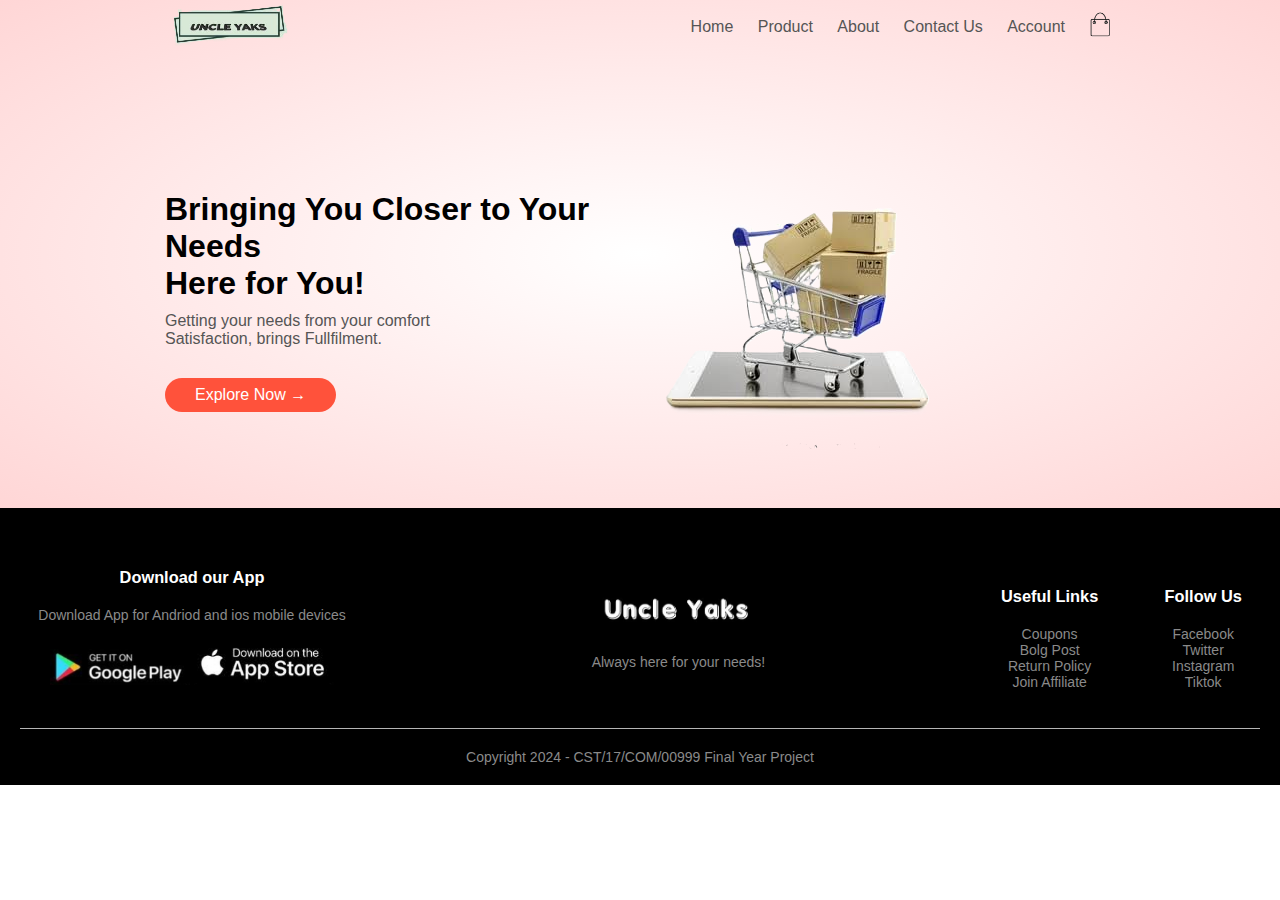
<file: index.html>
<!DOCTYPE html>
<html lang="en">
<head>
    <meta charset="UTF-8">
    <meta name="viewport" content="width=device-width, initial-scale=1.0">
    <title>UncleYaks</title>
    <link rel="stylesheet" href="style.css">
    <link href="https://fonts.googleapis.com/css2?family=Poppins:wght@300;400;500;600;700&display=swap rel=stylesheet"> 
    <link rel="stylesheet" href="https://stackpath.bootstrapcdn.com/font-awesome/4.7.0/css/font-awesome.min.css">
</head>
<body>
<div class="header">
   <div class="container">
    <div class="navbar">
        <div class="logo">
            <a href="index.html"><img src="images/Logotop.png" width="130px" height="50"></a>
        </div>
        <nav>
            <ul id="MenuItems">
                <li><a href="index.html">Home</a></li>
                <li><a href="product.html">Product</a></li>
                <li><a href="">About</a></li>
                <li><a href="contact%20us.html">Contact Us</a></li>
                <li><a href="form.html">Account</a></li>
            </ul>
        </nav>
        <a href="cart.html"><img src="images/cart.png" width="30px" height="30px"></a>
        <img src="images/menu-icon.png" class="menu-icon" onclick="menutoggle()">
   </div>
    <div class="row">
       <div class="col-2">
           <h1>Bringing You Closer to Your Needs<br>Here for You!</h1>
           <p>Getting your needs from your comfort<br>Satisfaction, brings Fullfilment.</p>
           <a href="product.html" class="btn">Explore Now &#8594;</a>
       </div>
       <div class="col-2">
           <img src="images/wallpaper.png">
       </div>
    </div>
  </div>
</div>
    

    
<!---------- footer -------->
    <div class="footer">
        <div class="cotainer">
            <div class="row">
                <div class="footer-col-1">
                    <h3>Download our App</h3>
                    <p>Download App for Andriod and ios mobile devices</p>
                    <div class="app-logo">
                        <img src="images/playstore%20blck.jpg">
                        <img src="images/app%20store%20blck.jpg">
                    </div>
                </div>
                <div class="footer-col-2">
                    <img src="images/uncleyaks%20blk.jpg">
                    <p>Always here for your needs!</p>
                </div>
                <div class="footer-col-3">
                    <h3>Useful Links</h3>
                    <ul>
                        <li>Coupons</li>
                        <li>Bolg Post</li>
                        <li>Return Policy</li>
                        <li>Join Affiliate</li>
                    </ul>
                </div>
                <div class="footer-col-4">
                    <h3>Follow Us</h3>
                    <ul>
                        <li>Facebook</li>
                        <li>Twitter</li>
                        <li>Instagram</li>
                        <li>Tiktok</li>
                    </ul>
                </div>
            </div>
            <hr>
            <p class="Copyright">Copyright 2024 - CST/17/COM/00999 Final Year Project</p>
        </div>
    </div>
<!----------js for toggle menu----------->
     <script>
         var MenuItems = document.getElementById("MenuItems");
         MenuItems.style.maxHeight = "0px";
         
         function menutoggle(){
             if(MenuItems.style.maxHeight == "0px")
                 {
                     MenuItems.style.maxHeight = "200px";
                 }
             else
                 {
                     MenuItems.style.maxHeight = "0px";
                 }
         }
     </script>    

<script>
    window.addEventListener('load', () => {
        
        const params = (new URL(document.location)).searchParams;
        const username = params.get('username');
        
        document.getElementById('result-Username').innerHTML = username;
    })
</script>
</body>
</html>
</file>
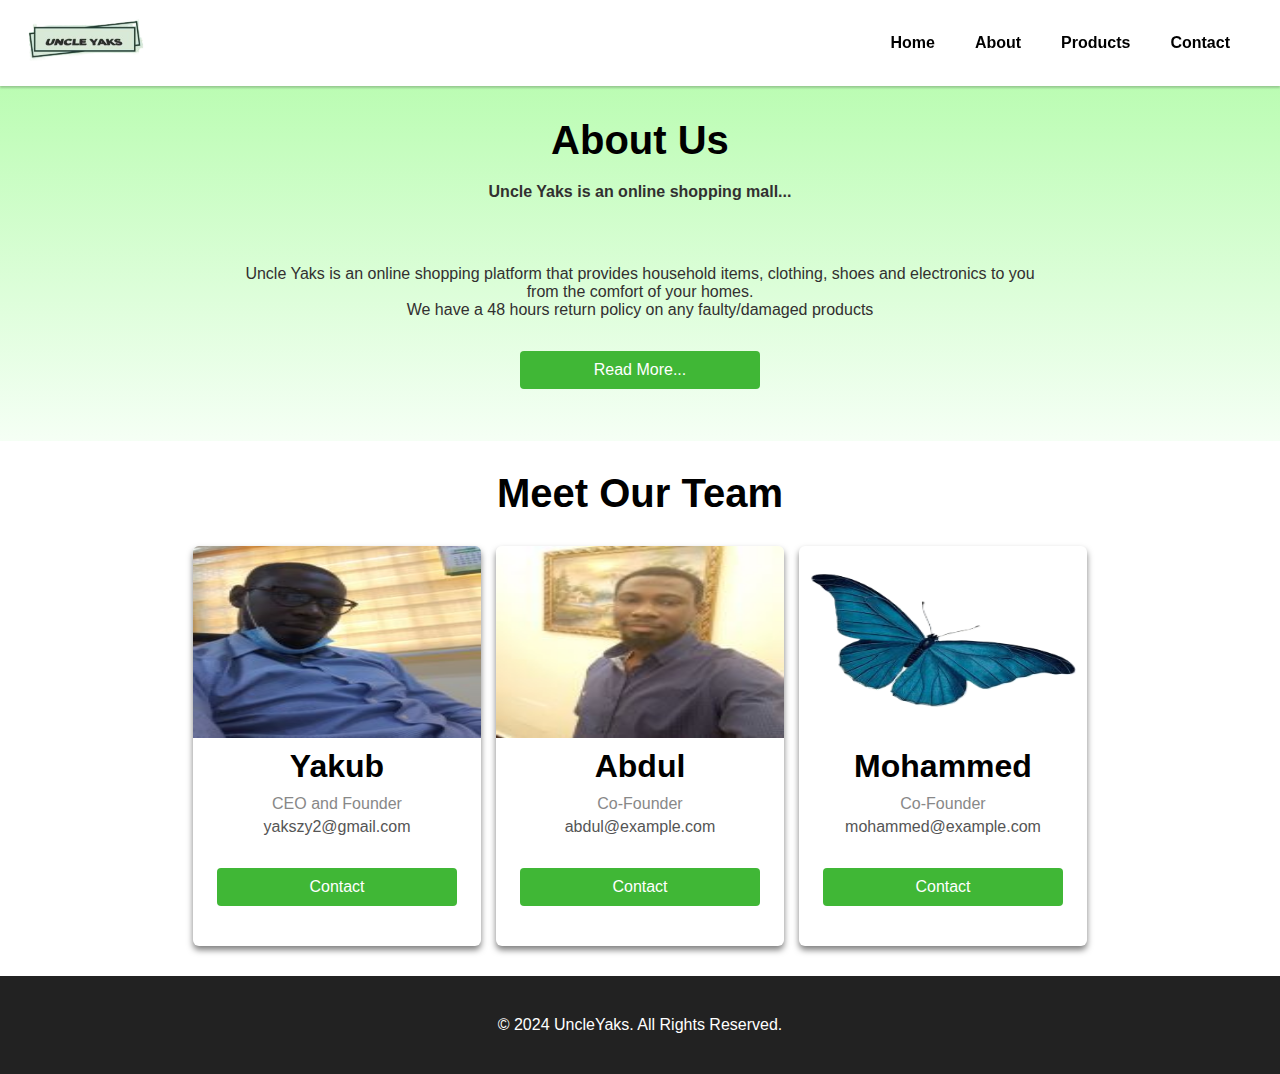
<file: about.html>
<!DOCTYPE html>
<html>
 
<head>
    <meta charset="UTF-8">
    <meta name="viewport"
          content="width=device-width, initial-scale=1.0">
    <link rel="stylesheet"
          href="aboutstyle.css">
    <title>About Us</title>
</head>
 
<body>
    <header>
        <nav>
            <div class="logo">
              <img src="images/Logotopaddcart.png">
              </div>
            <ul class="nav-links">
                <li><a href="index.html">
                  Home</a>
                  </li>
                <li><a href="about.html">
                  About</a>
                  </li>
                <li><a href="addtocart.html">
                  Products</a>
                  </li>
                <li><a href="contact%20us.html">
                  Contact</a>
                  </li>
            </ul>
        </nav>
    </header>
 
    <section class="about"><br>
        <h1>About Us</h1>
        <p style="font-weight: bold">
          Uncle Yaks is an online shopping mall...
          </p>
        <div class="about-info">
            
            </div>
            <div>
            <p> Uncle Yaks is an online shopping platform
                that provides household items, clothing, shoes and electronics to you from the comfort of your homes.<br>
                We have a 48 hours return policy on any faulty/damaged products
            </p>
                <button>Read More...</button>
            </div>
    </section>
 
    <section class="team">
        <h1>Meet Our Team</h1>
        <div class="team-cards">
           
            <!-- Cards here -->
            <!-- Card 1 -->
           
            <div class="card">
                <div class="card-img">
                    <img src="images/Yaks.jpg">
                </div>
                <div class="card-info">
                    <h2 class="card-name">Yakub</h2>
                    <p class="card-role">CEO and Founder</p>
                    <p class="card-email">yakszy2@gmail.com</p>
                    <p><a href=""><button class="button">Contact</button></a></p>
                </div>
            </div>
 
            <!-- Card 2 -->
           
            <div class="card">
                <div class="card-img">
                    <img src="images/Yaks2.jpg">
                </div>
                <div class="card-info">
                    <h2 class="card-name">Abdul</h2>
                    <p class="card-role">Co-Founder</p>
                    <p class="card-email">abdul@example.com</p>
                    <p><button class="button">Contact</button></p>
                </div>
            </div>
           
            <!-- Card 3 -->
           
            <div class="card">
                <div class="card-img">
                    <img src="images/review.png">
                </div>
                <div class="card-info">
                    <h2 class="card-name">Mohammed</h2>
                    <p class="card-role">Co-Founder</p>
                    <p class="card-email">mohammed@example.com</p>
                    <p><button class="button">Contact</button></p>
                </div>
            </div>
        </div>
    </section>
 
    <footer>
        <p>© 2024 UncleYaks. All Rights Reserved.</p>
    </footer>
</body>
 
</html>
</file>
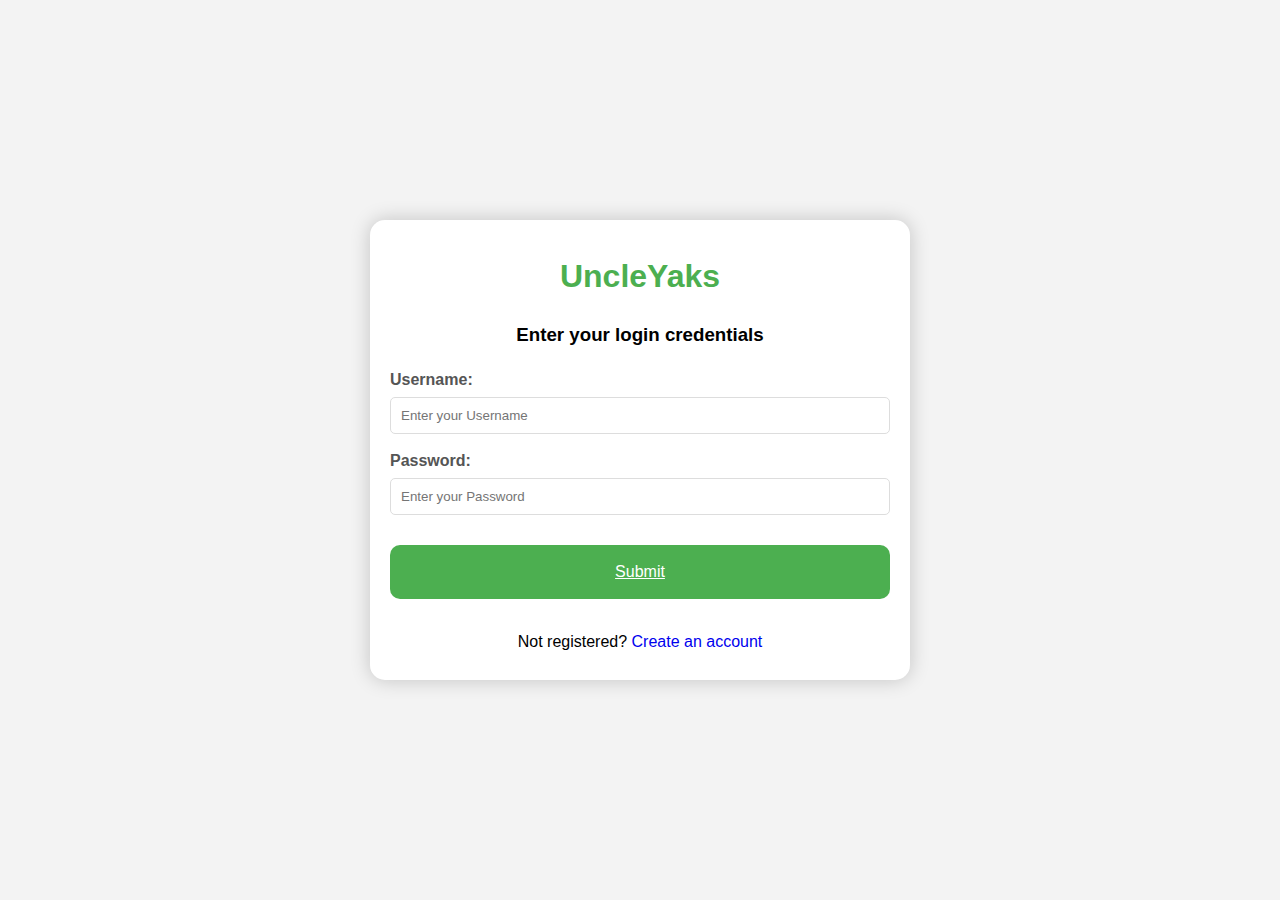
<file: account.html>
<!DOCTYPE html>
<html lang="en">

<head>
    <meta charset="UTF-8">
    <meta name="viewport" content="width=device-width, initial-scale=1.0">
    <title>All Products - UncleYaks</title>
    <link rel="stylesheet" href="form.css">
    <link href="https://fonts.googleapis.com/css2?family=Poppins:wght@300;400;500;600;700&display=swap rel=stylesheet"> 
    <link rel="stylesheet" href="https://stackpath.bootstrapcdn.com/font-awesome/4.7.0/css/font-awesome.min.css">
	<title>GeeksforGeeks Registration</title>
</head>

<body>
	<div class="main">
		<h1>UncleYaks</h1>
		<h3>Enter your login credentials</h3>
		<form action="">
			<label for="first">
				Username:
			</label>
			<input type="text"
				id="first"
				name="first"
				placeholder="Enter your Username" required>

			<label for="password">
				Password:
			</label>
			<input type="password"
				id="password"
				name="password"
				placeholder="Enter your Password" required>

			<div class="wrap">
                <a href="addtocart.html" class="btn">Submit</a>
			</div>
		</form>
		<p>Not registered? 
			<a href="register.html"
			style="text-decoration: none;">
				Create an account
			</a>
		</p>
	</div>


</body>
</html>
</file>
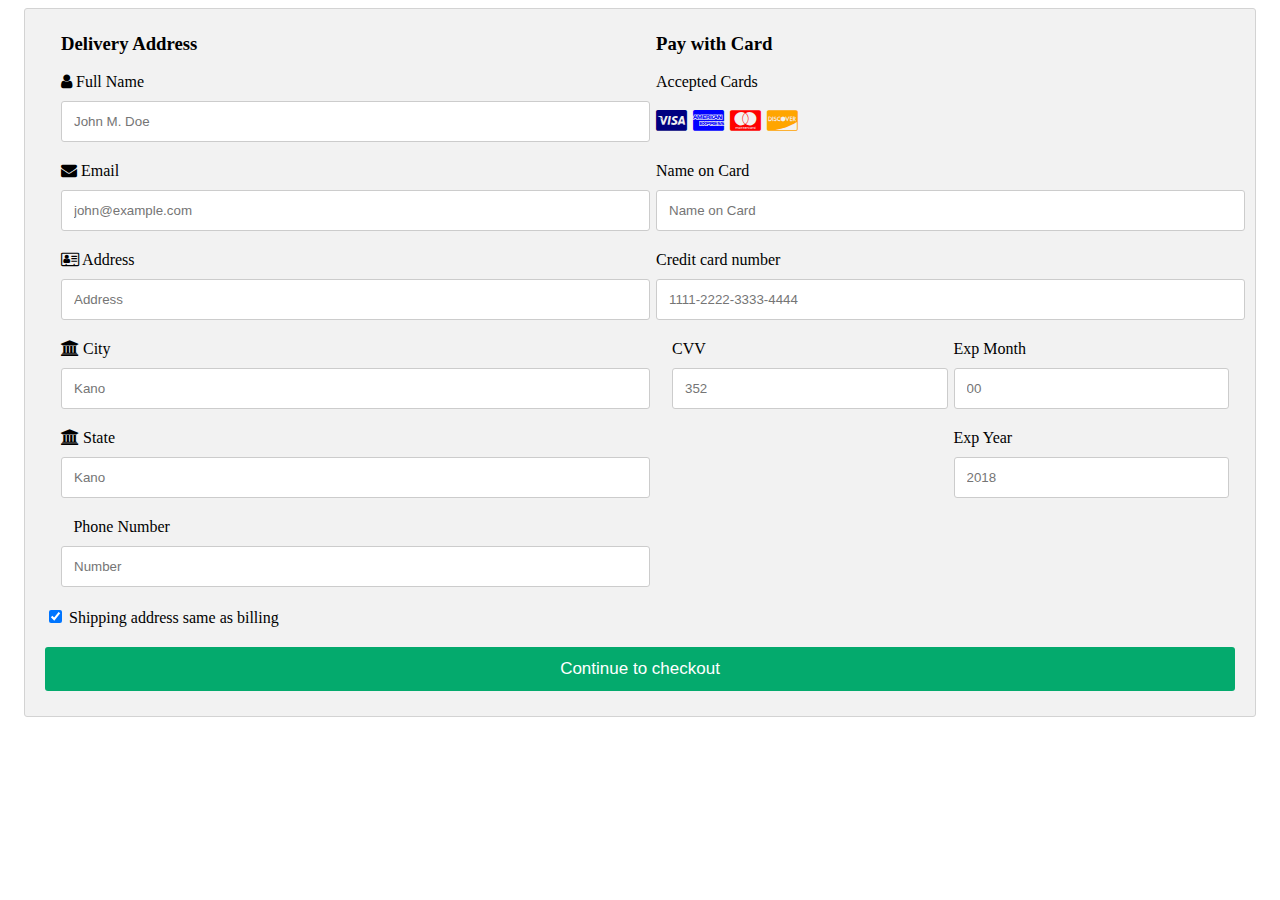
<file: checkout.html>
<!DOCTYPE html>
<html lang="en">
<head>
    <meta charset="UTF-8">
    <meta name="viewport" content="width=device-width, initial-scale=1.0">
    <title>UncleYaks</title>
    <link rel="stylesheet" href="checkoutstyle.css">
    <link href="https://fonts.googleapis.com/css2?family=Poppins:wght@300;400;500;600;700&display=swap rel=stylesheet"> 
    <link rel="stylesheet" href="https://stackpath.bootstrapcdn.com/font-awesome/4.7.0/css/font-awesome.min.css">

</head>
 <body>
     
<div class="row">
  <div class="col-75">
    <div class="container">
      <form action="/action_page.php">

        <div class="row">
          <div class="col-50">
            <h3>Delivery Address</h3>
            <label for="fname"><i class="fa fa-user"></i> Full Name</label>
            <input type="text" id="fname" name="firstname" placeholder="John M. Doe">
            <label for="email"><i class="fa fa-envelope"></i> Email</label>
            <input type="text" id="email" name="email" placeholder="john@example.com">
            <label for="adr"><i class="fa fa-address-card-o"></i> Address</label>
            <input type="text" id="adr" name="address" placeholder="Address">
            <label for="city"><i class="fa fa-institution"></i> City</label>
            <input type="text" id="city" name="city" placeholder="Kano">
              <label for="state"><i class="fa fa-institution"></i> State</label>
            <input type="text" id="city" name="city" placeholder="Kano">
            
                <label for="city"><i class="fa-solid fa-phone"></i>Phone Number </label>
            <input type="text" id="city" name="phone number" placeholder="Number">
              
          </div>

          <div class="col-50">
            <h3>Pay with Card</h3>
            <label for="fname">Accepted Cards</label>
            <div class="icon-container">
              <i class="fa fa-cc-visa" style="color:navy;"></i>
              <i class="fa fa-cc-amex" style="color:blue;"></i>
              <i class="fa fa-cc-mastercard" style="color:red;"></i>
              <i class="fa fa-cc-discover" style="color:orange;"></i>
            </div>
            <label for="cname">Name on Card</label>
            <input type="text" id="cname" name="cardname" placeholder="Name on Card">
            <label for="ccnum">Credit card number</label>
            <input type="text" id="ccnum" name="cardnumber" placeholder="1111-2222-3333-4444">
            
            <div class="row">
                <div class="col-50">
                <label for="cvv">CVV</label>
                <input type="text" id="cvv" name="cvv" placeholder="352">
              </div>
              <div class="col-50">
                  <label for="expmonth">Exp Month</label>
                <input type="text" id="expmonth" name="expmonth" placeholder="00">
                <label for="expyear">Exp Year</label>
                <input type="text" id="expyear" name="expyear" placeholder="2018">
              </div>
              
            </div>
          </div>

        </div>
        <label>
          <input type="checkbox" checked="checked" name="sameadr"> Shipping address same as billing
        </label>
        <input type="submit" value="Continue to checkout" class="btn">
      </form>
    </div>
  </div>
</div>
</body>
</html>
</file>
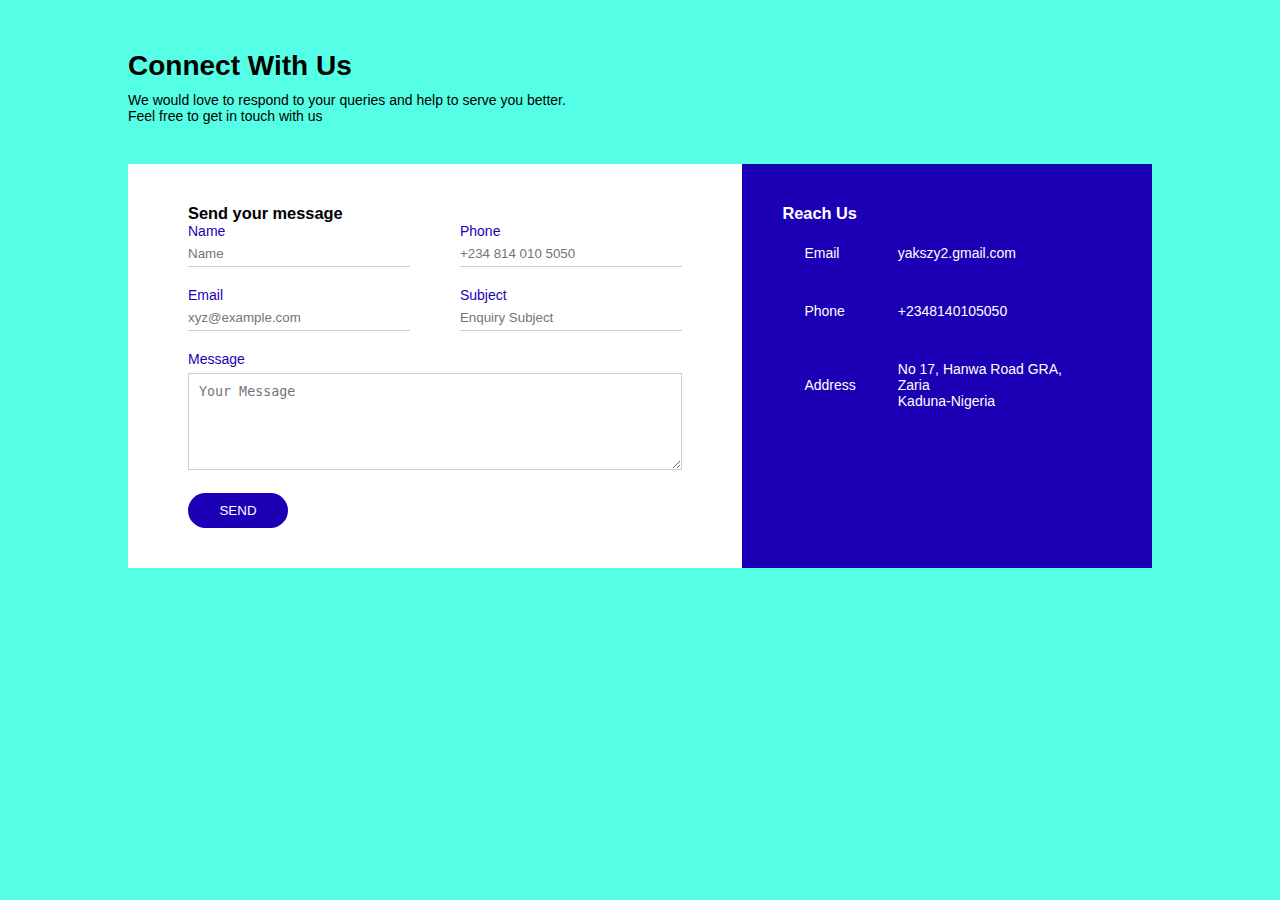
<file: contact us.html>
<!DOCTYPE html>
<html lang="en">
<head>
    <meta charset="UTF-8">
    <title>Contact Us - Uncle Yaks</title>
    <link rel="stylesheet" href="contactstyle.css">
    <link href="https://fonts.googleapis.com/css2?family=Poppins:wght@300;400;500;600;700&display=swap rel=stylesheet">
</head>
<body>
    <div class="container">
        <h1>Connect With Us</h1>
        <p>We would love to respond to your queries and help to serve you better. <br>Feel free to get in touch with us</p>
        <div class="container-box">
            <div class="contact-left">
                <h3>Send your message</h3>
                <form>
                    <div class="input-row">
                        <div class="input-group">
                            <label>Name</label>
                            <input type="text" placeholder="Name">
                        </div>
                        <div class="input-group">
                            <label>Phone</label>
                            <input type="text" placeholder="+234 814 010 5050">
                        </div>
                    
                    </div>
                    <div class="input-row">
                        <div class="input-group">
                            <label>Email</label>
                            <input type="email" placeholder="xyz@example.com">
                        </div>
                        <div class="input-group">
                            <label>Subject</label>
                            <input type="text" placeholder="Enquiry Subject">
                        </div>
                    
                    </div>
                    
                    
                    <label>Message</label>
                    <textarea rows="5" placeholder="Your Message"></textarea>
                    
                    <button type="submit">SEND</button>
                
                
                </form>
                
            </div>
            <div class="contact-right">
                <h3>Reach Us</h3>
                
                <table>
                    <tr>
                        <td>Email</td>
                        <td>yakszy2.gmail.com</td>
                    </tr>
                    <tr>
                        <td>Phone</td>
                        <td>+2348140105050</td>
                    </tr>
                    <tr>
                        <td>Address</td>
                        <td>No 17, Hanwa Road GRA,<br>  Zaria<br>Kaduna-Nigeria</td>
                    </tr>
                </table>
                
            </div>
            
        </div>
    </div>

    
    
</body>
</html>
</file>
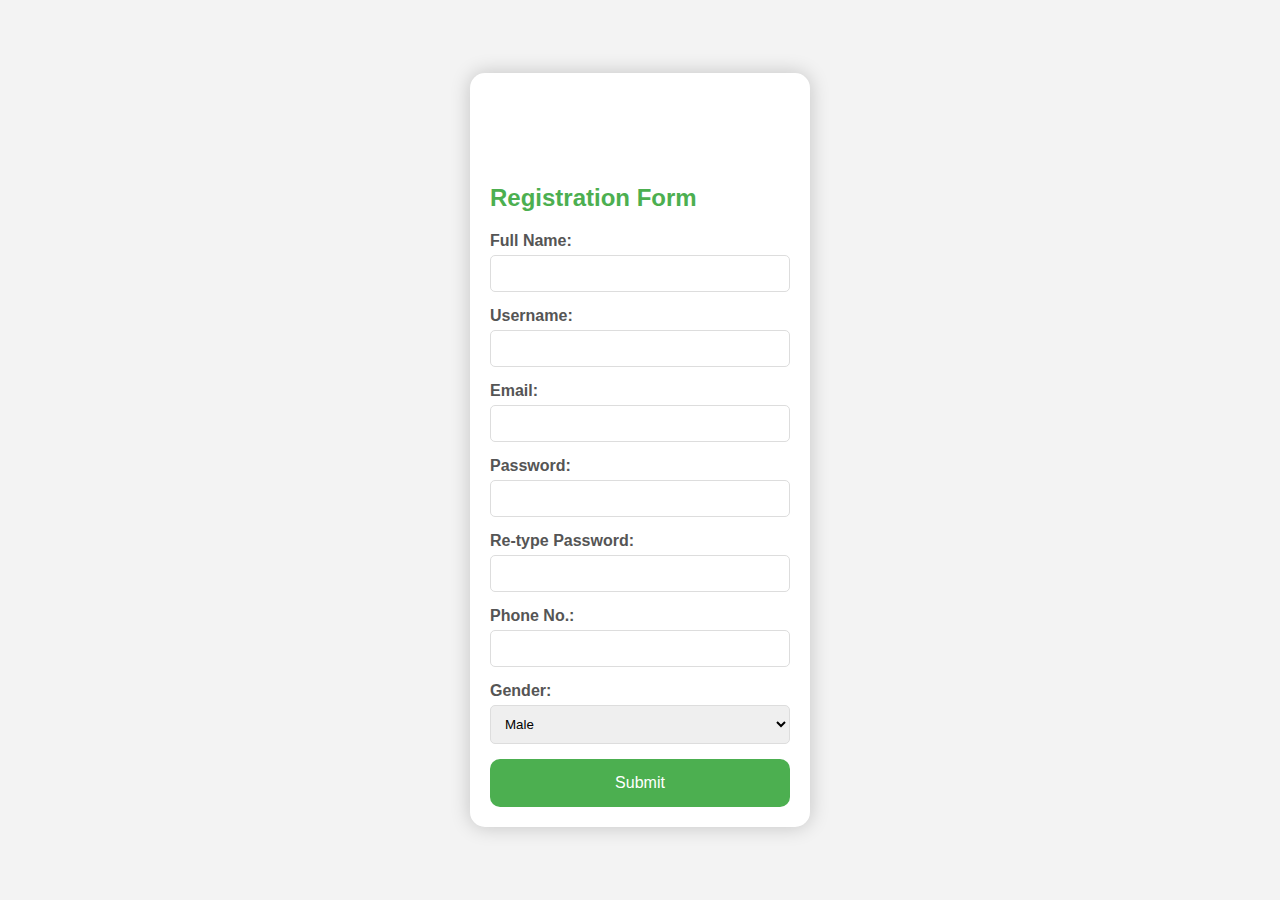
<file: register.html>
<!DOCTYPE html>
<html lang="en">

<head>
    <meta charset="UTF-8">
    <meta name="viewport" content="width=device-width, initial-scale=1.0">
    <title>Registration - UncleYaks</title>
    <link href="https://fonts.googleapis.com/css2?family=Poppins:wght@300;400;500;600;700&display=swap rel=stylesheet"> 
    <link rel="stylesheet" href="https://stackpath.bootstrapcdn.com/font-awesome/4.7.0/css/font-awesome.min.css">
    <link rel="stylesheet" href="register.css">
</head>

<body>
        <div class="main">
            <br><br><br><br>
            <h2>Registration Form</h2>
            <form action="">
                <label for="first"
                    >Full Name:</label
                >
                <input
                    type="text"
                    id="first"
                    name="first"
                    required
                />
 
                <label for="usename"
                    >Username:</label
                >
                <input
                    type="text"
                    id="last"
                    name="last"
                    required
                />
 
                <label for="email">Email:</label>
                <input
                    type="email"
                    id="email"
                    name="email"
                    required
                />
 
                <label for="password"
                    >Password:</label
                >
                <input
                    type="password"
                    id="password"
                    name="password"
                    pattern="^(?=.*\d)(?=.*[a-zA-Z])(?=.*[^a-zA-Z0-9])\S{8,}$"
                    title="Password must contain at least one number, 
                           one alphabet, one symbol, and be at 
                           least 8 characters long"
                    required
                />
 
                <label for="repassword"
                    >Re-type Password:</label
                >
                <input
                    type="password"
                    id="repassword"
                    name="repassword"
                    required
                />
 
                <label for="mobile"
                    >Phone No.:</label
                >
                <input
                    type="text"
                    id="mobile"
                    name="mobile"
                    maxlength="10"
                    required
                />
 
                <label for="gender"
                    >Gender:</label
                >
                <select
                    id="gender"
                    name="gender"
                    required
                >
                    <option value="male">
                        Male
                    </option>
                    <option value="female">
                        Female
                    </option>
                    <option value="other">
                        Other
                    </option>
                </select>
 
                <button type="submit">
                    Submit
                </button>
            </form>
        </div>
</body>
</html>
</file>
<file: style.css>
* {
    margin: 0;
    padding: 0;
    box-sizing: border-box;
}

body{
    font-family: 'Poppins', sans-serif;
}

.navbar{
    display: flex;
    align-items: center;
    padding: 0px;
}
nav{
    flex: 1;
    text-align: right;
}
nav ul{
    display: inline-block;
    list-style-type: none
}
nav ul li{
    display: inline-block;
    margin-right: 20px;
}
a{
    text-decoration: none;
    color: #555;
}
p{
    color: #555;
}    
.container{
    max-width: 1000px;
    margin: auto;
    padding-left: 25px;
    padding-right: 25px;
}
.row{
    display: flex;
    align-items: center;
    flex-wrap: wrap;
    justify-content: space-around;
}
.col-2{
    flex-basis: 50%;
    min-width: 300px;
}
.col-2 img{
    max-width: 100%;
    padding: 50px 0;
}
.col-2 hi{
    font-size: 50px;
    line-height: 60px;
    margin: 25px 0
}
.btn{
    display: inline-block;
    background: #ff523b;
    color: #fff;
    padding: 8px 30px;
    margin: 30px 0;
    border-radius: 30px;
    transition: background 0.5s;
}

.btn:hover{
    background: #563434;
}

.header{
    background: radial-gradient(#fff,#ffd6d6);
}
.header .row{
    margin-top: 70px;
}
.categories{
    margin: 70px 0;
}
.col-3{
    flex-basis: 30p%;
    min-width: 250px;
    margin-bottom: 30px;
}
.col-3 img{
    margin-bottom: auto
    padding: inherit
    width: 100%;
}
.small-container{
    max-width: 1080px;
    margin: auto;
    padding-left: 25px;
    padding-right: 25px;
}
.col-4{
    flex-basis: 25%;
    padding: 10px;
    min-width: 200px;
    margin-bottom: 50px;
    transition: transform 0.5s;
}
.col-4{
    width: 100%;    
} 

.title{
    text-align: center;
    margin: 0 auto80px;
    position: relative;
    line-height: 60px;
    color: #555;
}
.title::after{
    content: '';
    background: #ff523b;
    width: 80px;
    height: 5px;
    border-radius: 5px;
    position: absolute;
    bottom: 0;
    left: 50%;
    transform: translateX(-50%)
}

.h4{
    color: #555;
    font-weight: normal;
}
.col-4 p{
    font-size: 14px;
}
.rating .fa{
    color: #ff523b;
}

.col-4:hover{
    transform: translateY(-5px);
}

/*--------- offer ---------*/

.offer{
    background: radial-gradient(#fff,#ffd6d6);
    margin-top: 80px;
    padding: 30px 0;
}
.col-2 .offer-img{
    padding: 50px;
}
.small{
    color: #555;
}

/*--------brands ---------*/
.brands{
    margin: 100px auto:
}
.col-5{
    flex-basis: 20%;
    padding: 10px;
    min-width: 10px;
    margin-bottom: 25px;
}
.col-5 img{
    width: 100%;
    cursor: pointer;
    filter: grayscale(100%);
}
.col-5 img:hover{
    filter: grayscale(0);
}

/*--------footer ---------*/
wrap{
    width: 965px;
    margin: auto auto;
    min-height: 462px;
    max-height: 4000px;
}
footerwrap{
    background-color: #000;
    position: absolute;
    bottom: 0;
    width: 100%
}
.footer{
    background: #000;
    color: #8a8a8a;
    font-size: 14px;
    padding: 60px 0 20px;
}
.footer p{
    color: #8a8a8a;
}
.footer h3{
    color: #fff;
    margin-bottom: 20px;
}
.footer-col-1, .footer-col-2, footer-col-3, footer-col-4{
    min-width: 250px;
    margin-bottom: 20px;
}
.footer-col-1{
    flex-basis: 30%;
    text-align: center;
}
.footer-col-2{
    flex: 1;
    text-align: center;
}
.footer-col-2 img{
    width: 180px;
    margin-bottom: 20px;
    text-align: center;
}
.footer-col-3, .footer-col-4{
    flex-basis: 12%;
    text-align: center;
}
ul{
    list-style-type: none;
    text-align: center;
}
.app-logo{
    margin-top: 20px;
}
.app-logo img{
    width: 140px;
}
.footer hr{
    border: none;
    background: #b5b5b5;
    height: 1px;
    margin: 20px;
}
.Copyright{
    text-align: center;
}

.menu-icon{
    width: 28px;
    margin-left: 20px;
    display: none;
}
/*---------- media query for menu-icon -----------*/

@media only screen and (max-width: 800px){
    nav ul{
        position: absolute;
        top: 70px;
        left: 0;
        background: #333;
        width: 100%;
        overflow: hidden;
        transition: max-height 0.5s;
    }
     nav ul li{
        display: block;
        margin-right: 50px;
        margin-top: 10px;
        margin-bottom: 10px;
    }
    nav ul li a{
        background: radial-gradient(#fff,#ffd6d6);
    }
    .menu-icon{
        display: block;
        cursor: pointer;
        
        
    }
}
/*------------- all products page ---------*/
.row-2{
    justify-content: space-between;
    margin: 100px auto 50px;
}
select{
    border: 1px solid #ff523b;
    padding: 5px;
}
select:focus{
    outline: none;
}
.page-btn{
    margin: 0 auto 80px;
}
.page-btn span{
    display: inline-block;
    border: 1px solid #ff523b;
    margin-left: 10px;
    width: 40px;
    height: 40px;
    text-align: center;
    line-height: 40px;
    cursor: pointer;
}
.page-btn span:hover{
    background: #ff523b;
    color: #fff;
}
/*--------- Add To Cart Button-------*/

input[type="submit"] {
    display: inline-block;
    background: #ff523b;
    color: #fff;
    padding: 8px 30px;
    margin: 10px 0;
    border-radius: 30px;
    transition: background 0.5s;
    
}
input[type="submit"]:hover{
    cursor: pointer;
    background: #563434;
}
/*-------single product details---------*/

.single-product{
    margin-top: 80px;
}
.single-product .col-2 img{
    padding: 0;
}
.single-product .col-2{
    padding: 20px;
}
.single-product h4{
    margin: 20px 0;
    font-size: 22px;
    font-weight: bold;
}
.single-product select{
    display: block;
    padding: 10px;
    margin-top: 20px;
}
.single-product input{
    width: 50px;
    height: 40px;
    padding-left: 10px;
    font-size: 20px;
    margin-right: 10px;
    border: 1px solid #ff523b;
}
input:focus{
    outline: none;
}
.single-product .fa{
    color: #ff523b;
    margin-left: 10px;
}
.small-img-row{
    display: flex;
    justify-content: space-between;
}
.small-img-col{
    flex-basis: 24%;
    cursor: pointer;
}
.single-product .row{
    text-align: left;
}
.single-product .col-2{
    padding: 20px;
}
.single-product h1{
    font-size: 26px;
    line-height: 32px;
}

/*----------cart items --------*/
.cart-page{
    background: radial-gradient(#fff,#ffd6d6);
    margin: 80px auto;
}
table{
    width: 100%;
    border-collapse: collapse;
}
.cart-info{
    display: flex;
    flex-wrap: wrap;
}
th{
    text-align: left;
    padding: 5px;
    color: #fff;
    background: #ff523b;
    font-weight: normal;
}

td{
    padding: 10px 5px;
}
td input{
    width: 40px;
    height: 30px;
    padding: 5px;
}
td a{
    color: #ff523b;
    font-size: 12px;
}
td img{
    width: 80px;
    height: 80px;
    margin-right: 10px;
}
.total-price{
    display: flex;
    justify-content: flex-end;
}
.total-price table{
    border-top: 3px solid #ff523b;
    width: 100px;
    max-width: 400px;
}
td:last-child{
    text-align: right;
}
th:last-child{
    text-align: right;
}


/*------- contact-page----------*/
.contact-page{
    background: #000;
}
.container-col-6{
    background: #fff;
    font-size: 14px;
    font-family: 'Poppins', sans-serif;
    margin-top: 10px;
}
.container-col-6-box{
    background: #fff;
    display: flex;
}
.contact-left{
    flex-basis: 60%;
    padding: 40px 60px;
}
.contact-right{
    flex-basis: 40%;
    padding: 40px;
    background: #1c00b5;
    color: #fff;
}
h1{
    margin-bottom: 10px;
}

.input-row{
    display: flex;
    justify-content: space-between;
    margin-bottom: 20px
}




/*---------- media query for less than 600 screen size -----------*/
@media only screen and (max-width: 600px){
    .row{
        text-align: center;
    }
    .col-2, .col-3, .col-4{
        flex-basis: 100%;
    }
    .single-product .row{
        text-align: left;
    }
    .single-product .col-2{
        padding: 20px 0;
    }
    .single-product h1{
        font-size: 26px;
        line-height: 32px;
    }
    .cart-info p{
        display: none;  
    }
}
</file>
<file: aboutstyle.css>
* {
    margin: 0;
    padding: 0;
    box-sizing: border-box;
}
 
/* Global Styles */
 
body {
    font-family: Arial, sans-serif;
}
 
/* Header */
 
header {
    background-color: white;
    color: rgb(0, 0, 0);
    padding: 10px 0;
    position: fixed;
    width: 100%;
    z-index: 100;
    box-shadow: 0 2px 2px rgba(0, 0, 0, 0.2);
}
 
nav {
    display: flex;
    justify-content: space-between;
    align-items: center;
    margin: 5px auto;
    padding: 0 20px;
}
 
.logo {
    font-size: 1.5rem;
    font-weight: bold;
    color: #40b736;
}
 
.nav-links {
    list-style: none;
    display: flex;
}
 
.nav-links li {
    margin-right: 20px;
}
 
.nav-links a {
    color: rgb(0, 0, 0);
    padding: 10px;
    font-weight: bold;
    text-decoration: none;
}
 
.nav-links a:hover {
    background-color: #40b736;
    border-radius: 4px;
    color: white;
}
 
/* About Section */
 
.about {
    background: rgb(224, 251, 222);
    background: linear-gradient(360deg, rgb(245, 255, 245) 0%, rgb(173, 252, 163) 100%);
    padding: 100px 0 20px 0;
    text-align: center;
}
 
.about h1 {
    font-size: 2.5rem;
    margin-bottom: 20px;
}
 
.about p {
    font-size: 1rem;
    color: #323030;
    max-width: 800px;
    margin: 0 auto;
}
 
.about-info {
    margin: 2rem 2rem;
    display: flex;
    align-items: center;
    justify-content: center;
    text-align: left;
}
 
.about-img {
    width: 20rem;
    height: 20rem;
 
}
 
.about-img img {
    width: 100%;
    height: 100%;
    border-radius: 5px;
    object-fit: contain;
}
 
.about-info p {
    font-size: 1.3rem;
    margin: 0 2rem;
    text-align: justify;
}
 
button {
    border: none;
    outline: 0;
    padding: 10px;
    margin: 2rem;
    font-size: 1rem;
    color: white;
    background-color: #40b736;
    text-align: center;
    cursor: pointer;
    width: 15rem;
    border-radius: 4px;
}
 
button:hover {
    background-color: #1f9405;
}
 
/* Team Section */
 
.team {
    padding: 30px 0;
    text-align: center;
}
 
.team h1 {
    font-size: 2.5rem;
    margin-bottom: 20px;
}
 
.team-cards {
    display: flex;
    flex-wrap: wrap;
    justify-content: center;
    gap: 15px;
    margin-top: 20px;
}
 
.card {
    background-color: white;
    border-radius: 6px;
    box-shadow: 0 4px 6px rgba(0, 0, 0, 0.5);
    overflow: hidden;
    transition: transform 0.2s, box-shadow 0.2s;
    width: 18rem;
    height: 25rem;
    margin-top: 10px;
}
 
.card:hover {
    transform: translateY(-5px);
    box-shadow: 0 8px 12px rgba(0, 0, 0, 0.5);
}
 
.card-img {
    width: 18rem;
    height: 12rem;
}
 
.card-img img {
    width: 100%;
    height: 100%;
    object-fit: fill;
}
 
.card-info button {
    margin: 2rem 1rem;
}
 
.card-name {
    font-size: 2rem;
    margin: 10px 0;
}
 
.card-role {
    font-size: 1rem;
    color: #888;
    margin: 5px 0;
}
 
.card-email {
    font-size: 1rem;
    color: #555;
}
 
/* Footer */
footer {
    background-color: #222;
    color: white;
    text-align: center;
    padding: 20px 0;
}
footer p{
    background-color: #222;
    color: white;
    text-align: center;
    padding: 20px 0;
}
 
@media (max-width: 768px) {
    nav {
        display: block;
    }
 
    .logo {
        text-align: center;
    }
 
    .nav-links {
        margin-top: 1rem;
        justify-content: space-between;
    }
 
    .nav-links li {
        margin-right: 0;
    }
 
    .about h1 {
        font-size: 2rem;
    }
 
    .about p {
        font-size: 0.9rem;
        
    }
 
    .about-info {
        flex-direction: column;
        text-align: center;
    }
 
    .about-img {
        width: 60%;
        height: 60%;
        margin-bottom: 1rem;
    }
 
    .about-info p {
        margin: 1rem 2rem;
    }
 
    .about-info button {
        margin: 1rem 2rem;
        width: 10rem;
    }
 
    .team {
        margin: 0 1rem;
    }
}
</file>
<file: form.css>
/*style.css*/
body {
	display: flex;
	align-items: center;
	justify-content: center;
	font-family: sans-serif;
	line-height: 1.5;
	min-height: 100vh;
	background: #f3f3f3;
	flex-direction: column;
	margin: 0;
}

.main {
	background-color: #fff;
	border-radius: 15px;
	box-shadow: 0 0 20px rgba(0, 0, 0, 0.2);
	padding: 10px 20px;
	transition: transform 0.2s;
	width: 500px;
	text-align: center;
}

h1 {
	color: #4CAF50;
}

label {
	display: block;
	width: 100%;
	margin-top: 10px;
	margin-bottom: 5px;
	text-align: left;
	color: #555;
	font-weight: bold;
}


input {
	display: block;
	width: 100%;
	margin-bottom: 15px;
	padding: 10px;
	box-sizing: border-box;
	border: 1px solid #ddd;
	border-radius: 5px;
}

button {
	padding: 15px;
	border-radius: 10px;
	margin-top: 15px;
	margin-bottom: 15px;
	border: none;
	color: white;
	cursor: pointer;
	background-color: #4CAF50;
	width: 100%;
	font-size: 16px;
}

.wrap {
	display: flex;
	justify-content: center;
	align-items: center;
}
.btn{
    padding: 15px;
	border-radius: 10px;
	margin-top: 15px;
	margin-bottom: 15px;
	border: none;
	color: white;
	cursor: pointer;
	background-color: #4CAF50;
	width: 100%;
	font-size: 16px;
}
</file>
<file: checkoutstyle.css>
.row {
  display: flex;
}

.col-25 {
  flex: 25%;
}

.col-50 {
  flex: 50%;
}

.col-75 {
  flex: 75%;
}

.col-25,
.col-50,
.col-75 {
  padding: 0 16px;
}

.container {
  background-color: #f2f2f2;
  padding: 5px 20px 15px 20px;
  border: 1px solid lightgrey;
  border-radius: 3px;
}

input[type=text] {
  width: 100%;
  margin-bottom: 20px;
  padding: 12px;
  border: 1px solid #ccc;
  border-radius: 3px;
}

label {
  margin-bottom: 10px;
  display: block;
}

.icon-container {
  margin-bottom: 20px;
  padding: 7px 0;
  font-size: 24px;
}

.btn {
  background-color: #04AA6D;
  color: white;
  padding: 12px;
  margin: 10px 0;
  border: none;
  width: 100%;
  border-radius: 3px;
  cursor: pointer;
  font-size: 17px;
}

.btn:hover {
  background-color: #45a049;
}

span.price {
  float: right;
  color: grey;
}
aside{
    border: 1px solid grey;
    padding: 10px;
    background-color: antiquewhite;
    height: 100

/* Responsive layout - when the screen is less than 800px wide, make the two columns stack on top of each other instead of next to each other (and change the direction - make the "cart" column go on top) */
@media (max-width: 800px) {
  .row {
    flex-direction: column-reverse;
  }
  .col-25 {
    margin-bottom: 20px;
  }
}
</file>
<file: contactstyle.css>
*{
    margin: 0;
    padding: 0;
}
body{
    background: #55ffe5;
    font-size: 14px;
    font-family: 'Poppins', sans-serif;
}
.container{
    width: 80%;
    margin: 50px auto;
}
.container-box{
    background: #fff;
    display: flex;
}
.contact-left{
    flex-basis: 60%;
    padding: 40px 60px;
}
.contact-right{
    flex-basis: 40%;
    padding: 40px;
    background: #1c00b5;
    color: #fff;
}
h1{
    margin-bottom: 10px;
}
.container p{
    margin-bottom: 40px;
}

.input-row{
    display: flex;
    justify-content: space-between;
    margin-bottom: 20px;
}

.input-row .input-group{
    flex-basis: 45%;
}
input{
    width: 100%;
    border: none;
    border-bottom: 1px solid #ccc;
    outline: none;
    padding-bottom: 5px;
}
textarea{
    width: 100%;
    border: 1px solid #ccc;
    outline: none;
    padding: 10px;
    box-sizing: border-box;
}
label{
    margin-bottom: 6px;
    display: block;
    color: #1c00b5;
}
button{
    background: #1c00b5;
    width: 100px;
    border: none;
    outline: none;
    color: #fff;
    height: 35px;
    border-radius: 35px;
    margin-top: 20px;
    box-shadow: 0px 5px 15px 0px rgba(28,0,181,0,3);
}
.container-left h3{
    color: #1c00b5;
    font-weight: 600;
    margin-bottom: 30px;
}
.container-right h3{
    
    font-weight: 600;
    margin-bottom: 30px;
}

tr rd:first-child{
    padding-right: 20px;
}
tr td{
    padding: 20px;
}
</file>
<file: register.css>
body {
                padding: 0;
                font-family: Arial, sans-serif;
                background-color: #f3f3f3;
                margin: 0;
                padding: 0;
                display: flex;
                justify-content: center;
                align-items: center;
                height: 100vh;
            }
 
            .main {
                background-color: #fff;
                border-radius: 15px;
                box-shadow: 0 0 20px
                    rgba(0, 0, 0, 0.2);
                padding: 20px;
                width: 300px;
            }
 
            .main h2 {
                color: #4caf50;
                margin-bottom: 20px;
            }
 
            label {
                display: block;
                margin-bottom: 5px;
                color: #555;
                font-weight: bold;
            }
 
            input[type="text"],
            input[type="email"],
            input[type="password"],
            select {
                width: 100%;
                margin-bottom: 15px;
                padding: 10px;
                box-sizing: border-box;
                border: 1px solid #ddd;
                border-radius: 5px;
            }
 
            button[type="submit"] {
                padding: 15px;
                border-radius: 10px;
                border: none;
                background-color: #4caf50;
                color: white;
                cursor: pointer;
                width: 100%;
                font-size: 16px;
</file>
